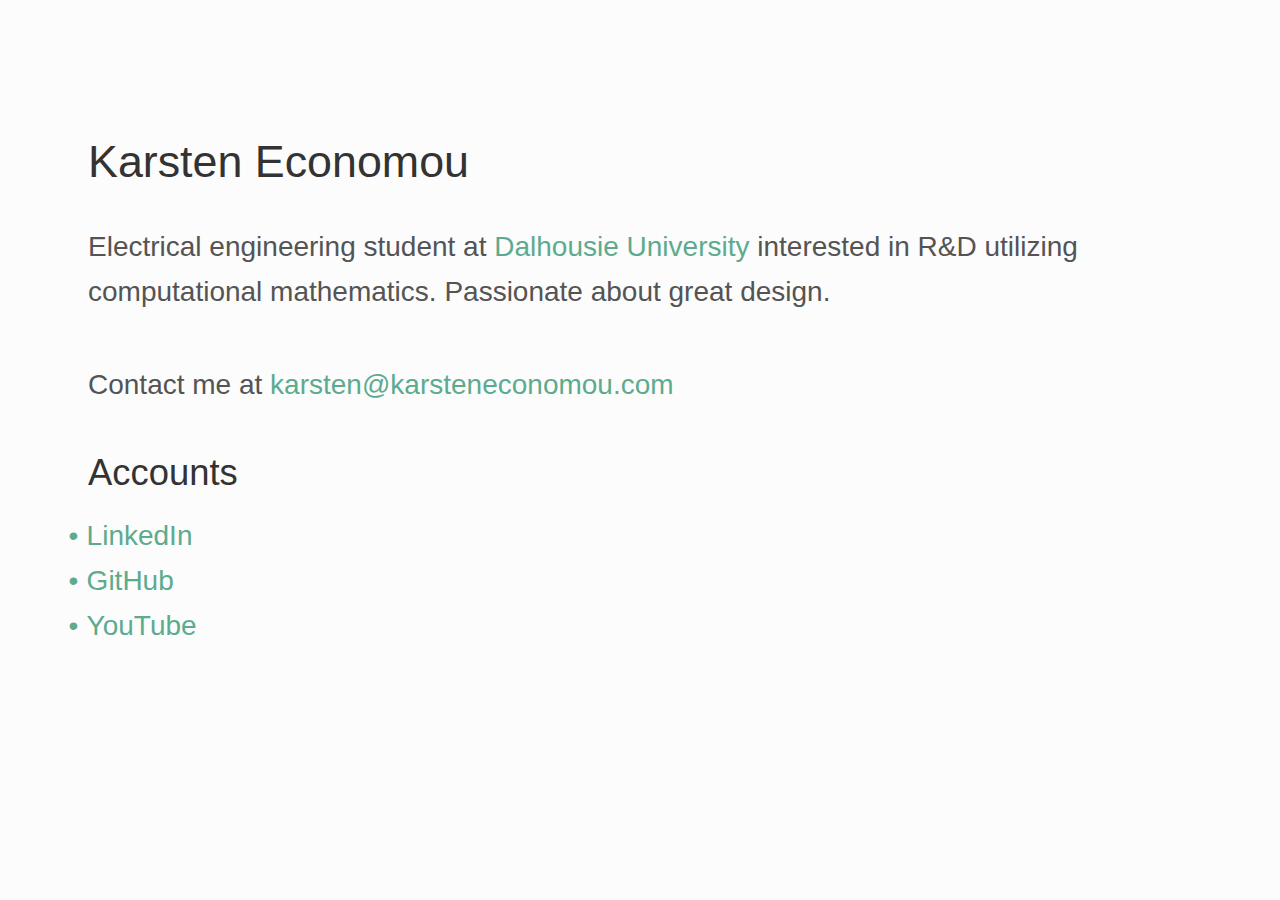
<file: index.html>
<!DOCTYPE html>
<html>
    <head>
        <title>Karsten Economou</title>
        <meta charset="utf-8" />
        <meta name="viewport" content="width=device-width, initial-scale=1">
        <link rel="stylesheet" href="styles.css">

        <meta property="og:type" content="website" />
        <meta property="og:url" content="https://karsteneconomou.com" />
        <meta property="og:title" content="Karsten Economou" />
        <meta property="og:image" content="https://karsteneconomou.com/assets/images/logo.png" />

        <meta property="twitter:card" content="summary_large_image">
        <meta property="twitter:url" content="https://karsteneconomou.com">
        <meta property="twitter:title" content="Karsten Economou">
        <meta property="twitter:image" content="https://karsteneconomou.com/assets/images/logo.png">
        <meta property="theme-color" content="#5cab8e">
        <link rel="shortcut icon" type="image/x-icon" href="assets/images/favicon.ico">
    </head>
    <body>
        <div class="note-wrapper">
            <h1 id="Karsten Economou">Karsten Economou</h1>
            <p>Electrical engineering student at <a href="https://www.dal.ca">Dalhousie University</a> interested in R&D utilizing computational mathematics. Passionate about great design.</p>
            <br>
            <p>Contact me at <a href="mailto:karsten@karsteneconomou.com">karsten@karsteneconomou.com</a></p>
            <br>
            <h2 id="Accounts">Accounts</h2>
            <ul>
                <li><a href="https://www.linkedin.com/in/karsteneconomou/">LinkedIn</a></li>
                <li><a href="https://github.com/karsteneconomou">GitHub</a></li>
                <li><a href="https://www.youtube.com/channel/UCKr6TXf31aMdt0J19xYoAVA">YouTube</a></li>
            </ul>
        </div>

        <script type="text/javascript">
            (function() {
                var doc_ols = document.getElementsByTagName("ol");
                for (i=0; i<doc_ols.length; i++) {
                    var ol_start = doc_ols[i].getAttribute("start") - 1;
                    doc_ols[i].setAttribute("style", "counter-reset:ol_counter " + ol_start + ";");
                }
            })
        </script>
    </body>
</html>
</file>
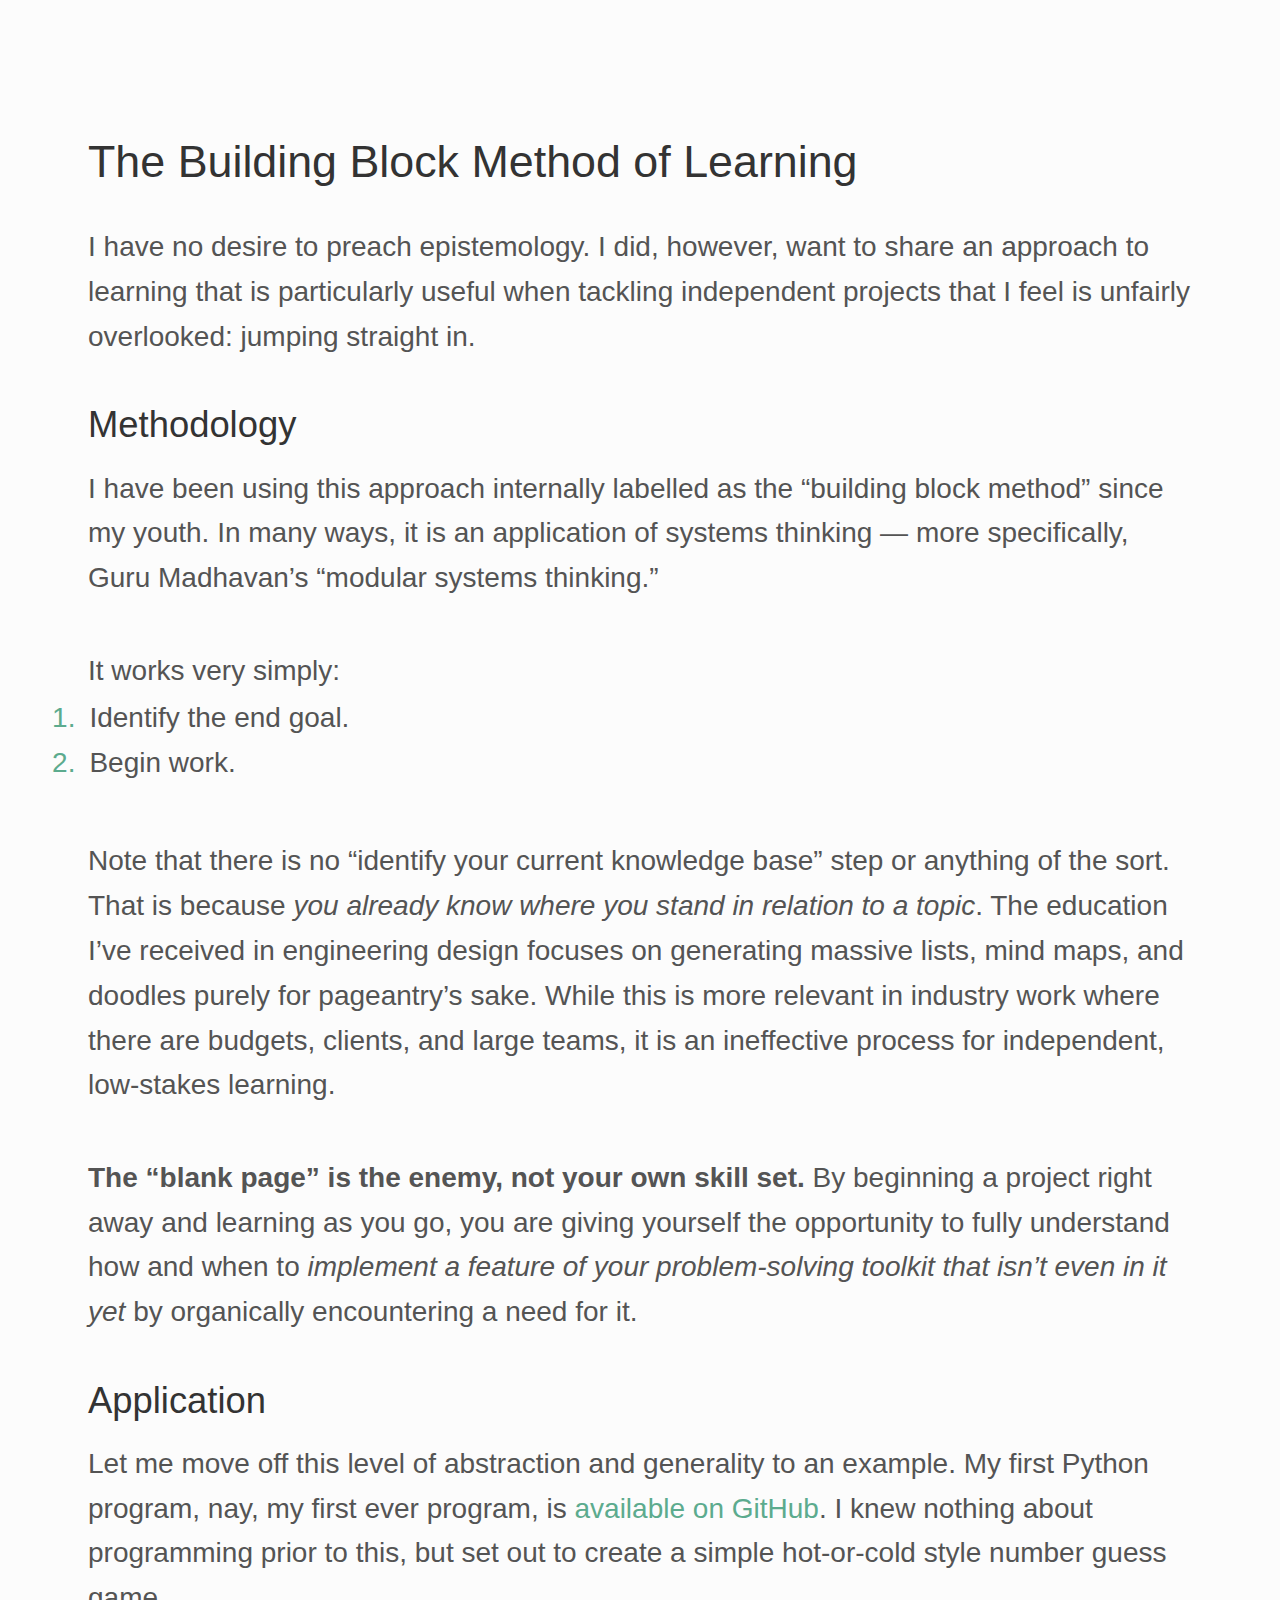
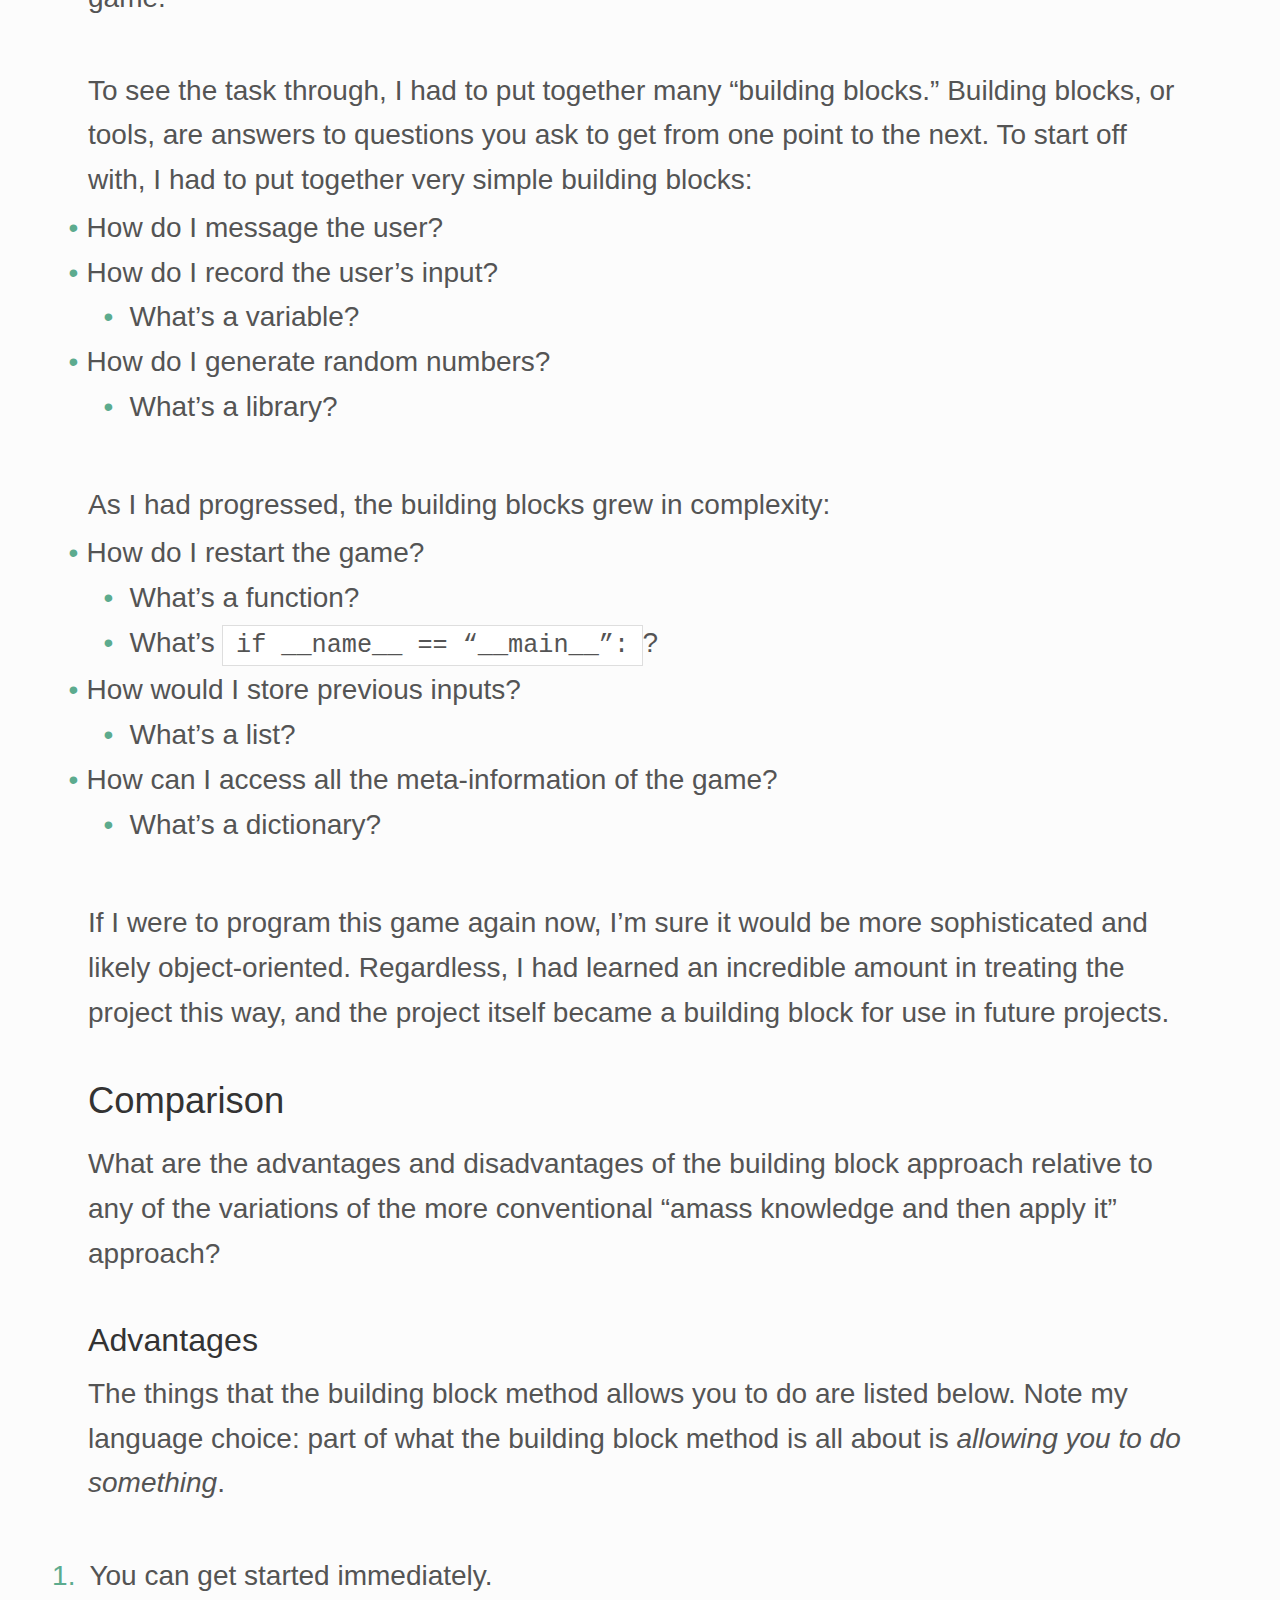
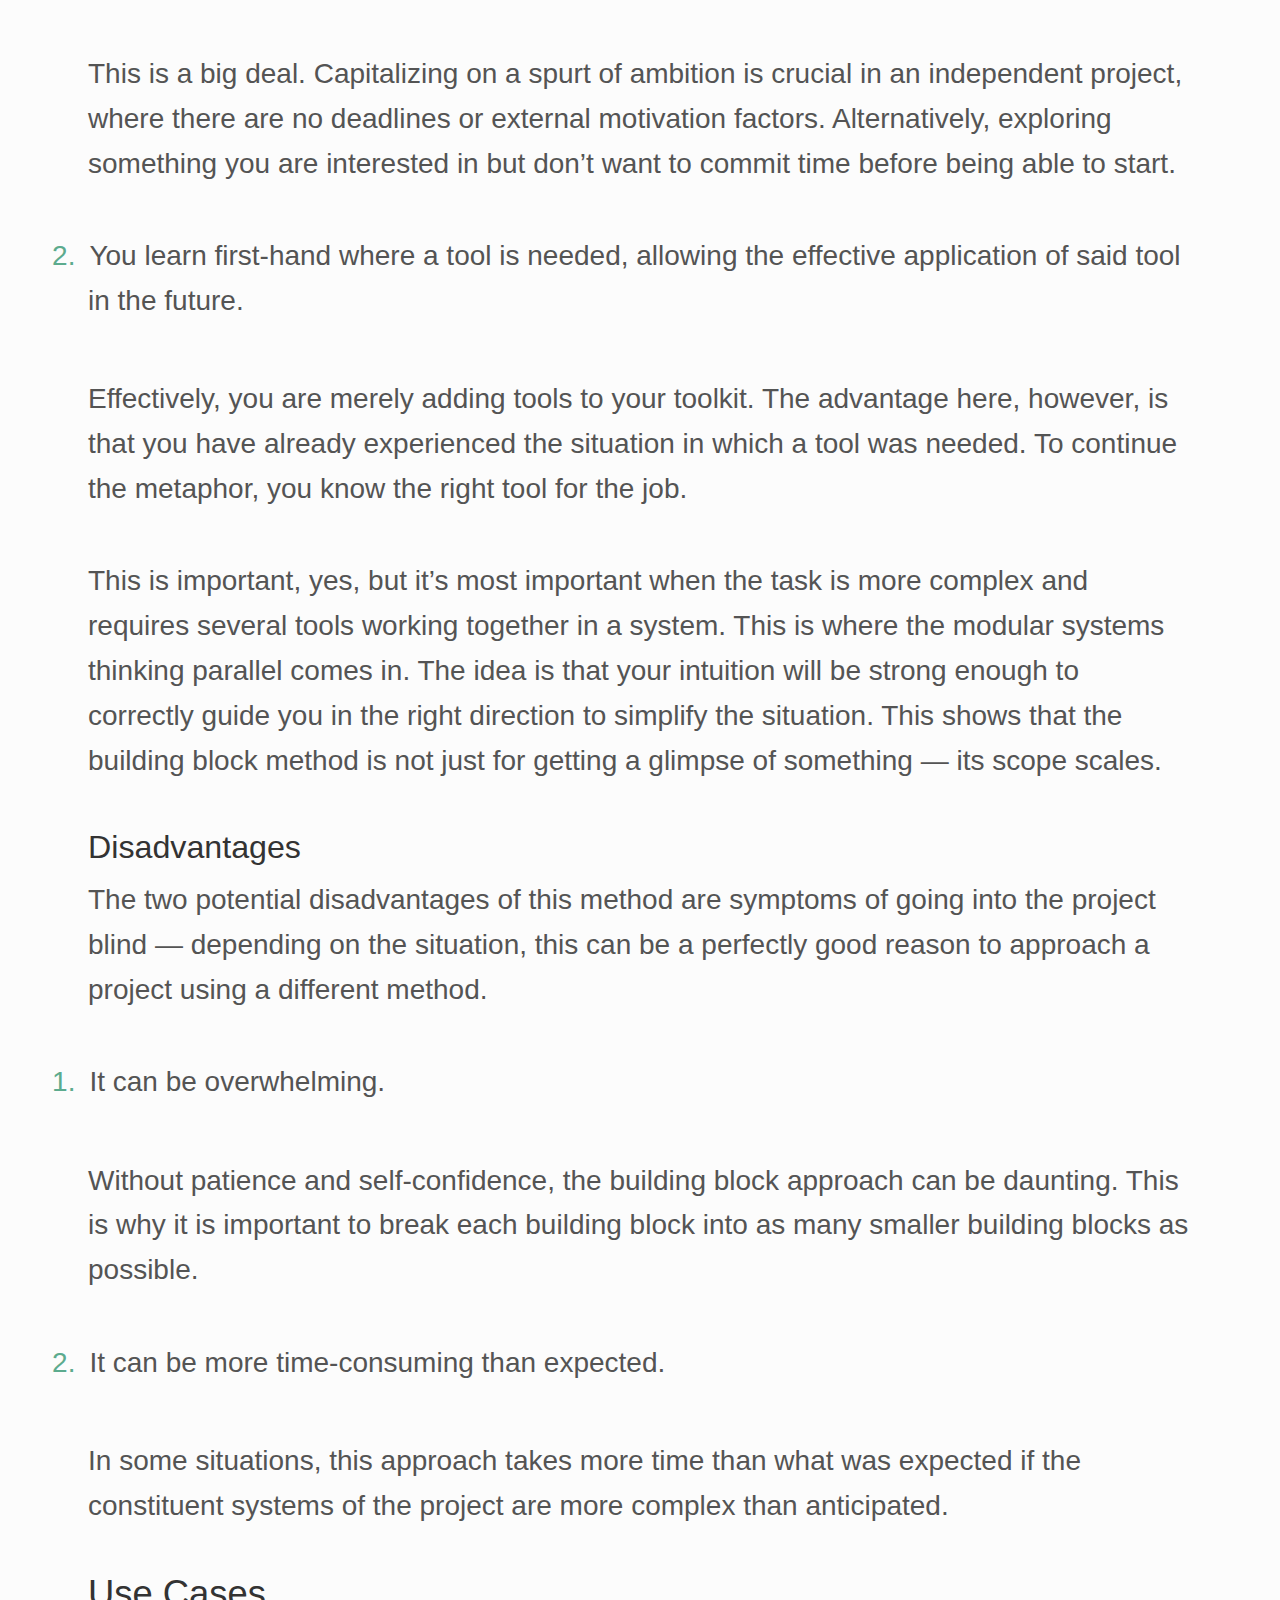
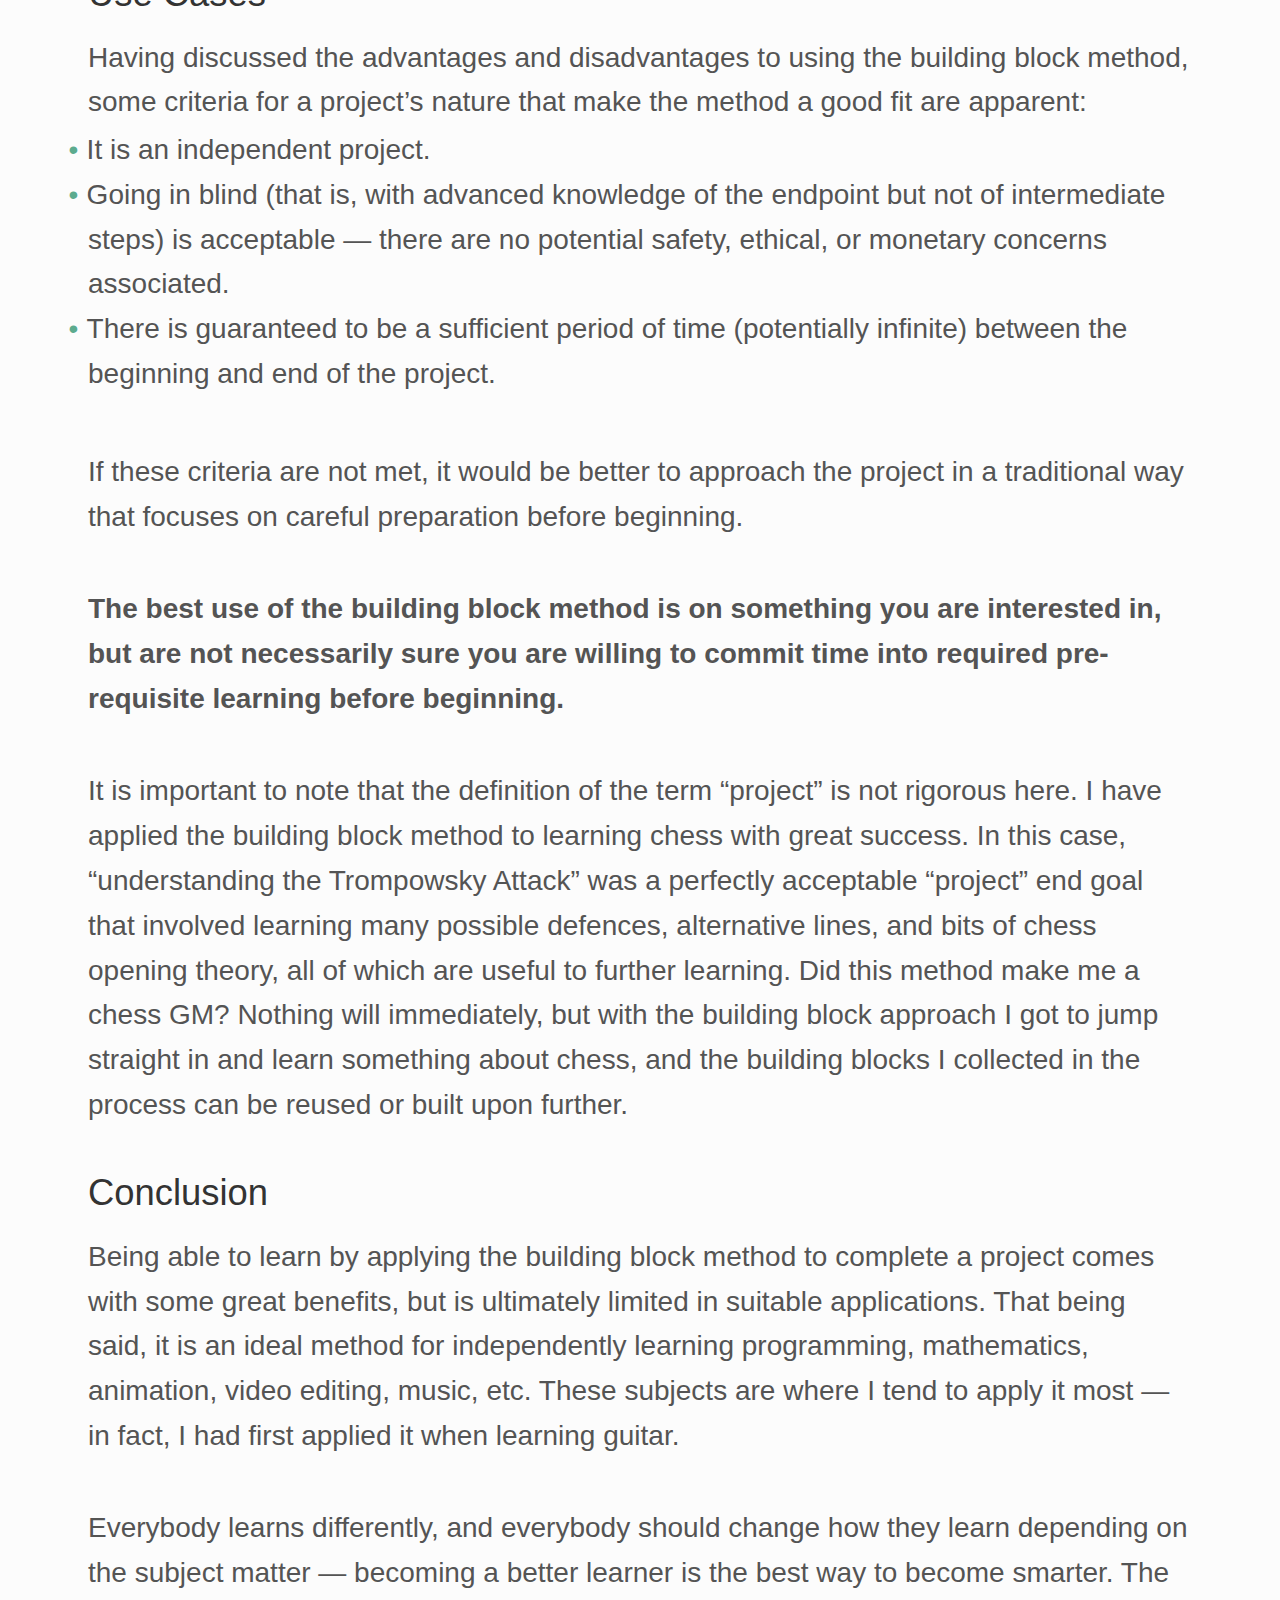
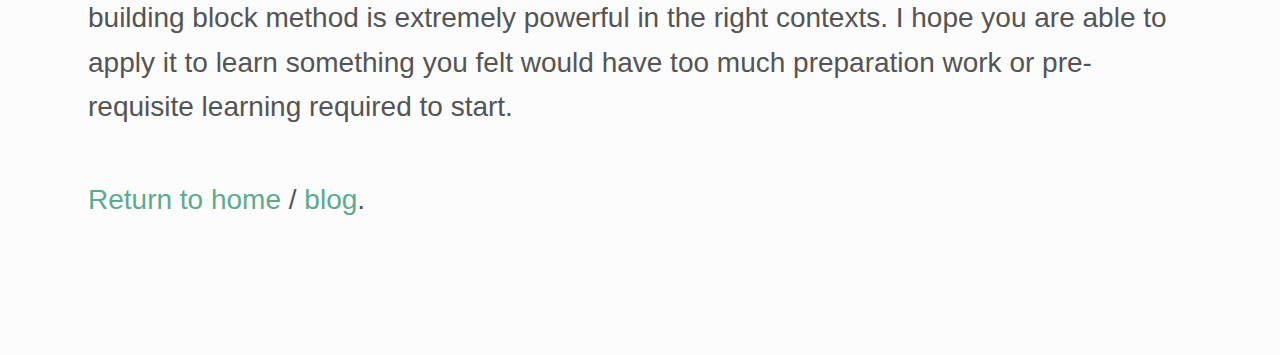
<file: building_block_method.html>
<!DOCTYPE html>
<html>
<head>
    <title>Karsten Economou - Building Block Method</title>
    <meta charset="utf-8" />
    <meta name="viewport" content="width=device-width, initial-scale=1">
    <link rel="stylesheet" href="styles.css">

    <meta property="og:type" content="website" />
    <meta property="og:url" content="https://karsteneconomou.com/blog/building_block_method" />
    <meta property="og:title" content="The Building Block Method of Learning" />
    <meta property="og:image" content="https://karsteneconomou.com/assets/images/logo.png" />

    <meta property="twitter:card" content="summary_large_image">
    <meta property="twitter:url" content="https://karsteneconomou.com/blog/building_block_method">
    <meta property="twitter:title" content="The Building Block Method of Learning">
    <meta property="twitter:image" content="https://karsteneconomou.com/assets/images/logo.png">
    <meta property="theme-color" content="#e06d72">
    <link rel="shortcut icon" type="image/x-icon" href="assets/images/favicon.ico">
</head>
    <body>
        <div class="note-wrapper">
            <h1 id="The Building Block Method of Learning">The Building Block Method of Learning</h1>
<p>I have no desire to preach epistemology. I did, however, want to share an approach to learning that is particularly useful when tackling independent projects that I feel is unfairly overlooked: jumping straight in.</p>
<br>
<h2 id="Methodology">Methodology</h2>
<p>I have been using this approach internally labelled as the “building block method” since my youth. In many ways, it is an application of systems thinking — more specifically, Guru Madhavan’s “modular systems thinking.” </p>
<br>
<p>It works very simply:</p>
<ol start="1"><li>Identify the end goal.
</li><li>Begin work.
</li></ol>
<br>
<p>Note that there is no “identify your current knowledge base” step or anything of the sort. That is because <i>you already know where you stand in relation to a topic</i>. The education I’ve received in engineering design focuses on generating massive lists, mind maps, and doodles purely for pageantry’s sake. While this is more relevant in industry work where there are budgets, clients, and large teams, it is an ineffective process for independent, low-stakes learning.</p>
<br>
<p><b>The “blank page” is the enemy, not your own skill set.</b> By beginning a project right away and learning as you go, you are giving yourself the opportunity to fully understand how and when to <i>implement a feature of your problem-solving toolkit that isn’t even in it yet</i> by organically encountering a need for it.</p>
<br>
<h2 id="Application">Application</h2>
<p>Let me move off this level of abstraction and generality to an example. My first Python program, nay, my first ever program, is <a href="https://github.com/KarstenEconomou/terminal-games/blob/main/bigger-smaller.py">available on GitHub</a>. I knew nothing about programming prior to this, but set out to create a simple hot-or-cold style number guess game.</p>
<br>
<p>To see the task through, I had to put together many “building blocks.” Building blocks, or tools, are answers to questions you ask to get from one point to the next. To start off with, I had to put together very simple building blocks:</p>
<ul><li>How do I message the user?
</li><li>How do I record the user’s input?
<ul><li>	What’s a variable?
</li></ul></li><li>How do I generate random numbers?
<ul><li>	What’s a library?
</li></ul>
</li></ul>
<br>
<p>As I had progressed, the building blocks grew in complexity:</p>
<ul><li>How do I restart the game?
<ul><li>	What’s a function?
</li><li>	What’s  <code class='code-inline'>if __name__ == “__main__”:</code>?
</li></ul></li><li>How would I store previous inputs?
<ul><li>	What’s a list?
</li></ul></li><li>How can I access all the meta-information of the game?
<ul><li>	What’s a dictionary?
</li></ul>
</li></ul>
<br>
<p>If I were to program this game again now, I’m sure it would be more sophisticated and likely object-oriented. Regardless, I had learned an incredible amount in treating the project this way, and the project itself became a building block for use in future projects.</p>
<br>
<h2 id="Comparison">Comparison</h2>
<p>What are the advantages and disadvantages of the building block approach relative to any of the variations of the more conventional “amass knowledge and then apply it” approach?</p>
<br>
<h3 id="Advantages">Advantages</h3>
<p>The things that the building block method allows you to do are listed below. Note my language choice: part of what the building block method is all about is <i>allowing you to do something</i>.</p>
<br>
<ol start="1"><li>You can get started immediately.
</li></ol>
<br>
<p>This is a big deal. Capitalizing on a spurt of ambition is crucial in an independent project, where there are no deadlines or external motivation factors. Alternatively, exploring something you are interested in but don’t want to commit time before being able to start.</p>
<br>
<ol start="2"><li>You learn first-hand where a tool is needed, allowing the effective application of said tool in the future.
</li></ol>
<br>
<p>Effectively, you are merely adding tools to your toolkit. The advantage here, however, is that you have already experienced the situation in which a tool was needed. To continue the metaphor, you know the right tool for the job.</p>
<br>
<p>This is important, yes, but it’s most important when the task is more complex and requires several tools working together in a system. This is where the modular systems thinking parallel comes in. The idea is that your intuition will be strong enough to correctly guide you in the right direction to simplify the situation. This shows that the building block method is not just for getting a glimpse of something — its scope scales.</p>
<br>
<h3 id="Disadvantages">Disadvantages</h3>
<p>The two potential disadvantages of this method are symptoms of going into the project blind — depending on the situation, this can be a perfectly good reason to approach a project using a different method.</p>
<br>
<ol start="1"><li>It can be overwhelming.
</li></ol>
<br>
<p>Without patience and self-confidence, the building block approach can be daunting. This is why it is important to break each building block into as many smaller building blocks as possible.</p>
<br>
<ol start="2"><li>It can be more time-consuming than expected.
</li></ol>
<br>
<p>In some situations, this approach takes more time than what was expected if the constituent systems of the project are more complex than anticipated. </p>
<br>
<h2 id="Use Cases">Use Cases</h2>
<p>Having discussed the advantages and disadvantages to using the building block method, some criteria for a project’s nature that make the method a good fit are apparent:</p>
<ul><li>It is an independent project.
</li><li>Going in blind (that is, with advanced knowledge of the endpoint but not of intermediate steps) is acceptable — there are no potential safety, ethical, or monetary concerns associated.
</li><li>There is guaranteed to be a sufficient period of time (potentially infinite) between the beginning and end of the project.
</li></ul>
<br>
<p>If these criteria are not met, it would be better to approach the project in a traditional way that focuses on careful preparation before beginning.</p>
<br>
<p><b>The best use of the building block method is on something you are interested in, but are not necessarily sure you are willing to commit time into required pre-requisite learning before beginning.</b></p>
<br>
<p>It is important to note that the definition of the term “project” is not rigorous here. I have applied the building block method to learning chess with great success. In this case, “understanding the Trompowsky Attack” was a perfectly acceptable “project” end goal that involved learning many possible defences, alternative lines, and bits of chess opening theory, all of which are useful to further learning. Did this method make me a chess GM? Nothing will immediately, but with the building block approach I got to jump straight in and learn something about chess, and the building blocks I collected in the process can be reused or built upon further.</p>
<br>
<h2 id="Conclusion">Conclusion</h2>
<p>Being able to learn by applying the building block method to complete a project comes with some great benefits, but is ultimately limited in suitable applications. That being said, it is an ideal method for independently learning programming, mathematics, animation, video editing, music, etc. These subjects are where I tend to apply it most — in fact, I had first applied it when learning guitar.</p>
<br>
<p>Everybody learns differently, and everybody should change how they learn depending on the subject matter — becoming a better learner is the best way to become smarter. The building block method is extremely powerful in the right contexts. I hope you are able to apply it to learn something you felt would have too much preparation work or pre-requisite learning required to start.</p>
<br>
<p><a href="https://karsteneconomou.com">Return to home</a> / <a href="https://karsteneconomou.com/blog">blog</a>.</p>
        </div>
        <script type="text/javascript">
            (function() {

    var doc_ols = document.getElementsByTagName("ol");

    for ( i=0; i<doc_ols.length; i++) {

        var ol_start = doc_ols[i].getAttribute("start") - 1;
        doc_ols[i].setAttribute("style", "counter-reset:ol_counter " + ol_start + ";");

    }

})();

        </script>
    </body>
</html>
</file>
<file: styles.css>
html,
body,
div,
span,
applet,
object,
iframe,
h1,
h2,
h3,
h4,
h5,
h6,
p,
blockquote,
pre,
a,
abbr,
acronym,
address,
big,
cite,
code,
del,
dfn,
em,
img,
ins,
kbd,
q,
s,
samp,
small,
strike,
strong,
sub,
sup,
tt,
var,
b,
u,
i,
center,
dl,
dt,
dd,
ol,
ul,
li,
fieldset,
form,
label,
legend,
table,
caption,
tbody,
tfoot,
thead,
tr,
th,
td,
article,
aside,
canvas,
details,
embed,
figure,
figcaption,
footer,
header,
hgroup,
menu,
nav,
output,
ruby,
section,
summary,
time,
mark,
audio,
video {
  margin: 0;
  padding: 0;
  border: 0;
  font: inherit;
  font-size: 100%;
  vertical-align: baseline;
}
html {
  line-height: 1;
}
ol,
ul {
  list-style: none;
}
table {
  border-collapse: collapse;
  border-spacing: 0;
}
caption,
th,
td {
  text-align: left;
  font-weight: normal;
  vertical-align: middle;
}
q,
blockquote {
  quotes: none;
}
q:before,
q:after,
blockquote:before,
blockquote:after {
  content: "";
  content: none;
}
a img {
  border: none;
}
article,
aside,
details,
figcaption,
figure,
footer,
header,
hgroup,
main,
menu,
nav,
section,
summary {
  display: block;
}
* {
  -moz-box-sizing: border-box;
  -webkit-box-sizing: border-box;
  box-sizing: border-box;
}
html {
  font-size: 87.5%;
  line-height: 1.57143em;
}
html {
  font-size: 28px;
  line-height: 1.6em;
  -webkit-text-size-adjust: 100%;
}
@media screen and (max-width: 767px) {
  html{
    font-size: 16px;
  }
}
body {
  background: #fcfcfc;
  color: #545454;
  text-rendering: optimizeLegibility;
  font-family: "AvenirNext-Regular", Sans-Serif;
}
a {
  color: #5cab8e;
  text-decoration: none;
}
h1 {
  font-family: "AvenirNext-Medium", Sans-Serif;
  color: #333;
  font-size: 1.6em;
  line-height: 1.3em;
  margin-bottom: 0.78571em;
}
h2 {
  font-family: "AvenirNext-Medium", Sans-Serif;
  color: #333;
  font-size: 1.3em;
  line-height: 1em;
  margin-bottom: 0.62857em;
}
h3 {
  font-family: "AvenirNext-Medium", Sans-Serif;
  color: #333;
  font-size: 1.15em;
  line-height: 1em;
  margin-bottom: 0.47143em;
}
p {
  margin-bottom: 1.57143em;
  hyphens: auto;
}
hr {
  height: 1px;
  border: 0;
  background-color: #dedede;
  margin: -1px auto 1.57143em auto;
}
ul,
ol {
  margin-bottom: 0.31429em;
}
ul ul,
ul ol,
ol ul,
ol ol {
  margin-bottom: 0px;
}
ol {
  counter-reset: ol_counter;
}
ol li:before {
  content: counter(ol_counter) ".";
  counter-increment: ol_counter;
  color: #5cab8e;
  text-align: right;
  display: inline-block;
  min-width: 1em;
  margin-right: 0.5em;
}
b,
strong {
  font-family: "AvenirNext-Bold" Sans-Serif;
  font-weight: bold;
}
i,
em {
  font-family: "AvenirNext-Italic" Sans-Serif;
  font-style: italic;
}
code {
  font-family: "Menlo-Regular", monospace;
}
.text-overflow-ellipsis {
  overflow: hidden;
  text-overflow: ellipsis;
  white-space: nowrap;
}
.sf_code_string,
.sf_code_selector,
.sf_code_attr-name,
.sf_code_char,
.sf_code_builtin,
.sf_code_inserted {
  color: #d33905;
}
.sf_code_comment,
.sf_code_prolog,
.sf_code_doctype,
.sf_code_cdata {
  color: #838383;
}
.sf_code_number,
.sf_code_boolean {
  color: #0e73a2;
}
.sf_code_keyword,
.sf_code_atrule,
.sf_code_rule,
.sf_code_attr-value,
.sf_code_function,
.sf_code_class-name,
.sf_code_class,
.sf_code_regex,
.sf_code_important,
.sf_code_variable,
.sf_code_interpolation {
  color: #0e73a2;
}
.sf_code_property,
.sf_code_tag,
.sf_code_constant,
.sf_code_symbol,
.sf_code_deleted {
  color: #1b00ce;
}
.sf_code_macro,
.sf_code_entity,
.sf_code_operator,
.sf_code_url {
  color: #920448;
}
.note-wrapper {
  max-width: 46em;
  margin: 0px auto;
  padding: 4.71429em 3.14286em;
}
.note-wrapper.spotlight-preview {
  overflow-x: hidden;
}
u {
  text-decoration: none;
  background-image: linear-gradient(
    to bottom,
    rgba(0, 0, 0, 0) 50%,
    #e06e73 50%
  );
  background-repeat: repeat-x;
  background-size: 2px 2px;
  background-position: 0 1.05em;
}
s {
  color: #878787;
}
p {
  margin-bottom: 0.1em;
}
hr {
  margin-bottom: 0.7em;
  margin-top: 0.7em;
}
ul li {
  text-indent: -0.35em;
}
ul li:before {
  content: "•";
  color: #5cab8e;
  display: inline-block;
  margin-right: 0.3em;
}
ul ul {
  margin-left: 1.25714em;
}
ol li {
  text-indent: -1.45em;
}
ol ol {
  margin-left: 1.25714em;
}
blockquote {
  display: block;
  margin-left: -1em;
  padding-left: 0.8em;
  border-left: 0.2em solid #5cab8e;
}
.todo-list ul {
  margin-left: 1.88571em;
}
.todo-list li {
  text-indent: -1.75em;
}
.todo-list li:before {
  content: "";
  display: static;
  margin-right: 0px;
}
.todo-checkbox {
  text-indent: -1.7em;
}
.todo-checkbox svg {
  margin-right: 0.3em;
  position: relative;
  top: 0.2em;
}
.todo-checkbox svg #check {
  display: none;
}
.todo-checkbox.todo-checked #check {
  display: inline;
}
.todo-checkbox.todo-checked + .todo-text {
  text-decoration: line-through;
  color: #878787;
}
.code-inline {
  display: inline;
  background: white;
  border: solid 1px #dedede;
  padding: 0.2em 0.5em;
  font-size: 0.9em;
}
.code-multiline {
  display: block;
  background: white;
  border: solid 1px #dedede;
  padding: 0.7em 1em;
  font-size: 0.9em;
  overflow-x: auto;
}
.hashtag {
  display: inline-block;
  color: white;
  background: #b8bfc2;
  padding: 0em 0.5em;
  border-radius: 1em;
  text-indent: 0;
}
.hashtag a {
  color: #fff;
}
.address a {
  color: #545454;
  background-image: linear-gradient(
    to bottom,
    rgba(0, 0, 0, 0) 50%,
    #0da35e 50%
  );
  background-repeat: repeat-x;
  background-size: 2px 2px;
  background-position: 0 1.05em;
}
.address svg {
  position: relative;
  top: 0.2em;
  display: inline-block;
  margin-right: 0.2em;
}
.color-preview {
  display: inline-block;
  width: 1em;
  height: 1em;
  border: solid 1px rgba(0, 0, 0, 0.3);
  border-radius: 50%;
  margin-right: 0.1em;
  position: relative;
  top: 0.2em;
  white-space: nowrap;
}
.color-code {
  margin-right: 0.2em;
  font-family: "Menlo-Regular", monospace;
  font-size: 0.9em;
}
.color-hash {
  opacity: 0.4;
}
.ordered-list-number {
  color: #5cab8e;
  text-align: right;
  display: inline-block;
  min-width: 1em;
}
.arrow svg {
  position: relative;
  top: 0.08em;
  display: inline-block;
  margin-right: 0.15em;
  margin-left: 0.15em;
}
.arrow svg #rod {
  stroke: #545454;
}
.arrow svg #point {
  fill: #545454;
}
mark {
  color: inherit;
  display: inline;
  padding: 0.2em 0.5em;
  background-color: #fcffc0;
}
img {
  max-width: 100%;
  height: auto;
}
</file>
